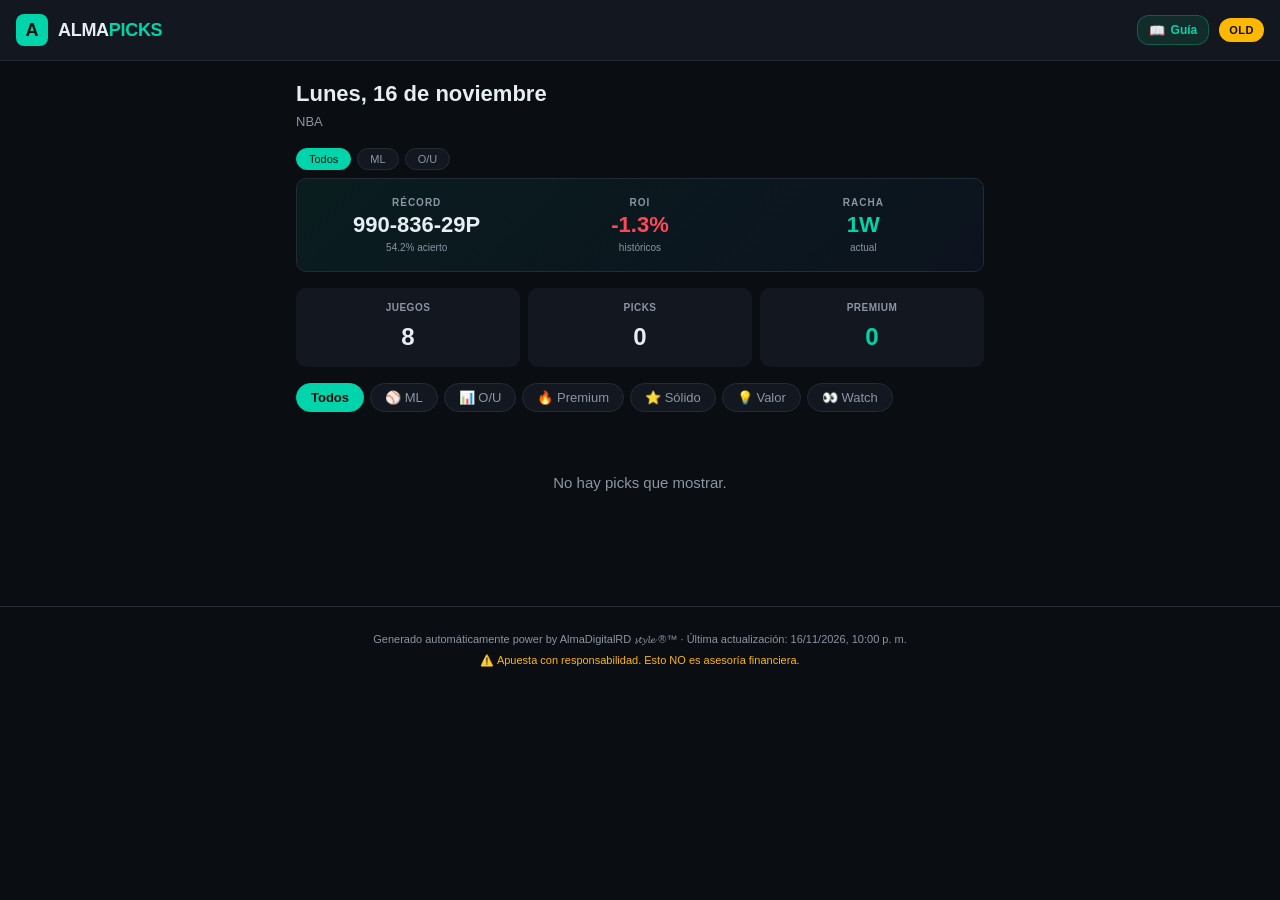
<file: web/index.html>
<!DOCTYPE html>
<html lang="es">
<head>
  <meta charset="UTF-8">
  <meta name="viewport" content="width=device-width, initial-scale=1.0">
  <meta name="theme-color" content="#0a0d12">
  <title>Almapicks · MLB & NBA</title>
  <link rel="icon" type="image/svg+xml" href="data:image/svg+xml,<svg xmlns='http://www.w3.org/2000/svg' viewBox='0 0 100 100'><rect width='100' height='100' fill='%2300d4aa'/><text x='50' y='65' font-family='Arial' font-size='50' font-weight='bold' text-anchor='middle' fill='%230a0d12'>A</text></svg>">
  <link rel="stylesheet" href="styles.css">
</head>
<body>

  <header class="topbar">
    <div class="brand">
      <span class="brand-mark">A</span>
      <span class="brand-name">ALMA<span class="brand-accent">PICKS</span></span>
    </div>
    <div class="header-actions">
      <a class="guide-btn" href="guia.pdf" target="_blank" rel="noopener" title="Guía para novatos">
        <span class="guide-icon">📖</span>
        <span class="guide-text">Guía</span>
      </a>
      <div class="live-badge" id="liveBadge">LIVE</div>
    </div>
  </header>

  <main class="container">

    <section class="date-banner">
      <div class="date-text" id="dateText">Cargando...</div>
      <div class="date-meta" id="dateMeta">—</div>
    </section>

    <section class="hist-strip">
      <div class="hist-item">
        <div class="hist-label">RÉCORD</div>
        <div class="hist-value" id="histRecord">—</div>
        <div class="hist-sub" id="histWinRate">—</div>
      </div>
      <div class="hist-item">
        <div class="hist-label">ROI</div>
        <div class="hist-value" id="histRoi">—</div>
        <div class="hist-sub">históricos</div>
      </div>
      <div class="hist-item">
        <div class="hist-label">RACHA</div>
        <div class="hist-value" id="histStreak">—</div>
        <div class="hist-sub">actual</div>
      </div>
    </section>

    <section class="stats-grid" id="statsGrid">
      <div class="stat-card">
        <div class="stat-label">JUEGOS</div>
        <div class="stat-value" id="statGames">—</div>
      </div>
      <div class="stat-card">
        <div class="stat-label">PICKS</div>
        <div class="stat-value" id="statPicks">—</div>
      </div>
      <div class="stat-card">
        <div class="stat-label">PREMIUM</div>
        <div class="stat-value premium" id="statPremium">—</div>
      </div>
    </section>

    <section class="filter-bar">
      <button class="filter-btn active" data-filter="all">Todos</button>
      <button class="filter-btn" data-filter="ml">⚾ ML</button>
      <button class="filter-btn" data-filter="ou">📊 O/U</button>
      <button class="filter-btn" data-filter="premium">🔥 Premium</button>
      <button class="filter-btn" data-filter="solido">⭐ Sólido</button>
      <button class="filter-btn" data-filter="valor">💡 Valor</button>
      <button class="filter-btn" data-filter="watch">👀 Watch</button>
    </section>

    <section class="picks-section" id="picksSection">
      <div class="loading">Cargando picks...</div>
    </section>

    <section class="parlays-section" id="parlaysSection"></section>

  </main>

  <footer class="footer">
    <p>Generado automáticamente power by AlmaDigitalRD 𝓼𝓽𝔂𝓵𝓮 ®™ · <span id="lastUpdate">—</span></p>
    <p class="footer-warning">⚠️ Apuesta con responsabilidad. Esto NO es asesoría financiera.</p>
  </footer>

  <script src="team_logos.js"></script>
  <script src="app.js"></script>
</body>
</html>
</file>
<file: web/styles.css>
:root {
  --bg-page: #0a0d12;
  --bg-card: #131820;
  --bg-elev: #1a212c;
  --bg-input: #232b36;
  --text-primary: #e6edf3;
  --text-secondary: #8b95a3;
  --accent-green: #00d4aa;
  --accent-blue: #3a86ff;
  --accent-amber: #ffb800;
  --accent-red: #ff4757;
  --accent-purple: #9d4edd;
  --border: #232b36;
  --radius: 10px;
}

* {
  box-sizing: border-box;
  margin: 0;
  padding: 0;
}

html, body {
  background: var(--bg-page);
  color: var(--text-primary);
  font-family: -apple-system, BlinkMacSystemFont, 'Segoe UI', Roboto, sans-serif;
  font-size: 15px;
  line-height: 1.5;
  min-height: 100vh;
}

.topbar {
  background: var(--bg-card);
  padding: 14px 16px;
  display: flex;
  justify-content: space-between;
  align-items: center;
  border-bottom: 1px solid var(--border);
  position: sticky;
  top: 0;
  z-index: 10;
}

.brand {
  display: flex;
  align-items: center;
  gap: 10px;
}

.brand-mark {
  background: var(--accent-green);
  color: var(--bg-page);
  width: 32px;
  height: 32px;
  border-radius: 8px;
  display: flex;
  align-items: center;
  justify-content: center;
  font-weight: 800;
  font-size: 18px;
}

.brand-name {
  font-size: 18px;
  font-weight: 700;
  letter-spacing: -0.3px;
}

.brand-accent {
  color: var(--accent-green);
}

.live-badge {
  background: var(--accent-green);
  color: var(--bg-page);
  font-size: 11px;
  font-weight: 700;
  padding: 4px 10px;
  border-radius: 12px;
  letter-spacing: 0.5px;
}

.live-badge.stale {
  background: var(--accent-amber);
}

.header-actions {
  display: flex;
  align-items: center;
  gap: 10px;
}

.guide-btn {
  display: flex;
  align-items: center;
  gap: 6px;
  background: rgba(16, 185, 129, 0.12);
  color: var(--accent-green);
  border: 1px solid rgba(16, 185, 129, 0.35);
  font-size: 12px;
  font-weight: 600;
  padding: 5px 11px;
  border-radius: 12px;
  text-decoration: none;
  transition: background 0.15s ease, transform 0.1s ease;
  cursor: pointer;
  -webkit-tap-highlight-color: transparent;
}

.guide-btn:hover,
.guide-btn:active {
  background: rgba(16, 185, 129, 0.22);
}

.guide-btn:active {
  transform: scale(0.96);
}

.guide-icon {
  font-size: 13px;
  line-height: 1;
}

@media (max-width: 380px) {
  .guide-text {
    display: none;
  }
  .guide-btn {
    padding: 5px 8px;
  }
}

.container {
  max-width: 720px;
  margin: 0 auto;
  padding: 16px;
}

.date-banner {
  margin-bottom: 16px;
}

.date-text {
  font-size: 22px;
  font-weight: 700;
}

.date-meta {
  font-size: 13px;
  color: var(--text-secondary);
  margin-top: 2px;
}

.hist-strip {
  display: grid;
  grid-template-columns: repeat(3, 1fr);
  gap: 8px;
  margin-bottom: 16px;
  background: linear-gradient(135deg, rgba(0, 212, 170, 0.08), rgba(58, 134, 255, 0.05));
  border: 1px solid var(--border);
  border-radius: var(--radius);
  padding: 12px;
}

.hist-item {
  text-align: center;
  padding: 4px;
}

.hist-label {
  font-size: 10px;
  color: var(--text-secondary);
  font-weight: 700;
  letter-spacing: 1px;
  margin-bottom: 4px;
}

.hist-value {
  font-size: 22px;
  font-weight: 700;
  color: var(--text-primary);
  line-height: 1;
}

.hist-value.positive {
  color: var(--accent-green);
}

.hist-value.negative {
  color: var(--accent-red);
}

.hist-sub {
  font-size: 10px;
  color: var(--text-secondary);
  margin-top: 4px;
}

.stats-grid {
  display: grid;
  grid-template-columns: repeat(3, 1fr);
  gap: 8px;
  margin-bottom: 16px;
}

.stat-card {
  background: var(--bg-card);
  border-radius: var(--radius);
  padding: 12px;
  text-align: center;
}

.stat-label {
  font-size: 10px;
  color: var(--text-secondary);
  font-weight: 600;
  letter-spacing: 0.5px;
  margin-bottom: 4px;
}

.stat-value {
  font-size: 24px;
  font-weight: 700;
}

.stat-value.premium { color: var(--accent-green); }

.stat-breakdown {
  display: block;
  font-size: 11px;
  font-weight: 500;
  color: var(--text-muted, #9CA3AF);
  margin-top: 2px;
  letter-spacing: 0.3px;
}

.filter-bar {
  display: flex;
  gap: 6px;
  margin-bottom: 16px;
  overflow-x: auto;
  padding-bottom: 4px;
  scrollbar-width: none;
}

.filter-bar::-webkit-scrollbar { display: none; }

.filter-btn {
  background: var(--bg-card);
  color: var(--text-secondary);
  border: 1px solid var(--border);
  border-radius: 20px;
  padding: 6px 14px;
  font-size: 13px;
  font-weight: 500;
  cursor: pointer;
  white-space: nowrap;
  font-family: inherit;
  transition: all 0.15s;
}

.filter-btn:hover {
  border-color: var(--accent-green);
  color: var(--text-primary);
}

.filter-btn.active {
  background: var(--accent-green);
  color: var(--bg-page);
  border-color: var(--accent-green);
  font-weight: 600;
}

.tier-header {
  font-size: 11px;
  font-weight: 700;
  letter-spacing: 1px;
  color: var(--text-secondary);
  margin: 16px 0 8px;
  text-transform: uppercase;
}

.pick-card {
  background: var(--bg-card);
  border-left: 3px solid var(--text-secondary);
  border-radius: var(--radius);
  padding: 14px;
  margin-bottom: 8px;
  transition: transform 0.15s;
}

.pick-card:hover {
  transform: translateX(2px);
}

.pick-card.tier-premium { border-left-color: var(--accent-green); }
.pick-card.tier-solido { border-left-color: var(--accent-blue); }
.pick-card.tier-valor { border-left-color: var(--accent-amber); }
.pick-card.tier-watch { border-left-color: var(--text-secondary); }

.pick-header {
  display: flex;
  justify-content: space-between;
  align-items: center;
  gap: 8px;
  margin-bottom: 8px;
}

.pick-teams {
  display: flex;
  align-items: center;
  gap: 10px;
  flex: 1;
  min-width: 0;
}

.team-logo {
  width: 36px;
  height: 36px;
  flex-shrink: 0;
}

.pick-team-info {
  min-width: 0;
}

.pick-team-name {
  font-weight: 600;
  font-size: 14px;
  white-space: nowrap;
  overflow: hidden;
  text-overflow: ellipsis;
}

.pick-vs {
  font-size: 11px;
  color: var(--text-secondary);
  display: flex;
  align-items: center;
  gap: 4px;
  margin-top: 2px;
}

.team-logo-mini {
  width: 14px;
  height: 14px;
  vertical-align: middle;
}

.pick-odds {
  background: var(--bg-input);
  padding: 6px 10px;
  border-radius: 6px;
  font-weight: 700;
  font-size: 14px;
  flex-shrink: 0;
}

.pick-card.tier-premium .pick-odds {
  background: var(--accent-green);
  color: var(--bg-page);
}

.pick-stats {
  display: flex;
  gap: 8px;
  font-size: 11px;
  flex-wrap: wrap;
  align-items: center;
}

.pick-stat {
  color: var(--text-secondary);
}

.pick-stat strong {
  color: var(--text-primary);
}

.pick-stat.highlight strong {
  color: var(--accent-green);
}

.sources-badge {
  font-size: 10px;
  padding: 2px 8px;
  border-radius: 10px;
  font-weight: 600;
  letter-spacing: 0.3px;
  background: var(--bg-input);
  color: var(--text-secondary);
  margin-left: auto;
}

.sources-badge.sources-unanimous {
  background: linear-gradient(135deg, rgba(0, 212, 170, 0.25), rgba(58, 134, 255, 0.2));
  color: var(--accent-green);
  border: 1px solid var(--accent-green);
  box-shadow: 0 0 8px rgba(0, 212, 170, 0.3);
}

.sources-badge.sources-supreme {
  background: linear-gradient(135deg,
    rgba(0, 212, 170, 0.4),
    rgba(58, 134, 255, 0.3),
    rgba(255, 184, 0, 0.2));
  color: #ffffff;
  border: 1px solid var(--accent-green);
  box-shadow: 0 0 12px rgba(0, 212, 170, 0.5),
              0 0 24px rgba(0, 212, 170, 0.2);
  font-weight: 700;
  animation: supreme-pulse 2s ease-in-out infinite;
}

@keyframes supreme-pulse {
  0%, 100% {
    box-shadow: 0 0 12px rgba(0, 212, 170, 0.5),
                0 0 24px rgba(0, 212, 170, 0.2);
  }
  50% {
    box-shadow: 0 0 16px rgba(0, 212, 170, 0.7),
                0 0 32px rgba(0, 212, 170, 0.3);
  }
}

.sources-badge.sources-agree {
  background: rgba(0, 212, 170, 0.15);
  color: var(--accent-green);
  border: 1px solid var(--accent-green);
}

.sources-badge.sources-disagree {
  background: rgba(255, 71, 87, 0.15);
  color: var(--accent-red);
  border: 1px solid var(--accent-red);
}

.sources-badge.sources-partial {
  background: rgba(255, 184, 0, 0.15);
  color: var(--accent-amber);
}

.pickswise-badge {
  font-size: 10px;
  padding: 2px 6px;
  border-radius: 8px;
  background: rgba(157, 78, 221, 0.15);
  color: var(--accent-purple);
  border: 1px solid var(--accent-purple);
  letter-spacing: -1px;
}

.pickswise-badge.best-bet {
  background: linear-gradient(135deg, rgba(255, 184, 0, 0.3), rgba(255, 215, 0, 0.2));
  color: var(--accent-amber);
  border-color: var(--accent-amber);
  font-weight: 700;
  box-shadow: 0 0 8px rgba(255, 184, 0, 0.3);
}

.dratings-badge {
  font-size: 10px;
  padding: 2px 6px;
  border-radius: 8px;
  background: rgba(58, 134, 255, 0.15);
  color: var(--accent-blue);
  border: 1px solid var(--accent-blue);
  font-weight: 600;
  letter-spacing: 0.3px;
}

.tier-badge {
  font-size: 9px;
  padding: 2px 6px;
  border-radius: 4px;
  font-weight: 700;
  letter-spacing: 0.5px;
  margin-left: 6px;
}

.tier-badge.tier-premium { background: var(--accent-green); color: var(--bg-page); }
.tier-badge.tier-solido { background: var(--accent-blue); color: #fff; }
.tier-badge.tier-valor { background: var(--accent-amber); color: var(--bg-page); }
.tier-badge.tier-watch { background: var(--bg-input); color: var(--text-secondary); }

/* ============================================
   Bet type badges (ML / OVER / UNDER)
   ============================================ */
.bet-badge {
  font-size: 9px;
  padding: 2px 6px;
  border-radius: 4px;
  font-weight: 700;
  letter-spacing: 0.5px;
  margin-left: 6px;
  display: inline-block;
}

.bet-badge-ml {
  background: rgba(58, 134, 255, 0.18);
  color: var(--accent-blue);
  border: 1px solid rgba(58, 134, 255, 0.4);
}

.bet-badge-over {
  background: rgba(0, 212, 170, 0.18);
  color: var(--accent-green);
  border: 1px solid rgba(0, 212, 170, 0.4);
}

.bet-badge-under {
  background: rgba(255, 71, 87, 0.18);
  color: var(--accent-red);
  border: 1px solid rgba(255, 71, 87, 0.4);
}

/* ============================================
   Info Only section (colapsable)
   ============================================ */
.info-toggle {
  margin-top: 20px;
  padding: 12px 14px;
  background: var(--bg-card);
  border: 1px dashed var(--border);
  border-radius: var(--radius);
  cursor: pointer;
  display: flex;
  justify-content: space-between;
  align-items: center;
  transition: border-color 0.15s, background 0.15s;
  -webkit-tap-highlight-color: transparent;
  user-select: none;
}

.info-toggle:hover,
.info-toggle:active {
  border-color: var(--text-secondary);
  background: var(--bg-elev);
}

.info-toggle-text {
  flex: 1;
  min-width: 0;
}

.info-toggle-title {
  font-size: 13px;
  font-weight: 600;
  color: var(--text-secondary);
}

.info-toggle-sub {
  font-size: 11px;
  color: var(--text-secondary);
  margin-top: 3px;
  opacity: 0.75;
}

.info-toggle-chevron {
  font-size: 12px;
  color: var(--text-secondary);
  margin-left: 12px;
  flex-shrink: 0;
}

.info-only-list {
  margin-top: 8px;
  padding-top: 8px;
}

/* Picks dentro de Info Only: opacidad reducida y border dashed */
.info-only-list .pick-card {
  opacity: 0.65;
  border-left-style: dashed;
  background: var(--bg-card);
}

.info-only-list .pick-card:hover {
  opacity: 0.85;
}

/* Opinions row para O/U */
.opinions-row {
  display: inline-flex;
  gap: 4px;
  margin-left: 4px;
}

.opinion-chip {
  font-size: 9px;
  padding: 1px 5px;
  border-radius: 4px;
  background: var(--bg-input);
  color: var(--text-secondary);
  font-weight: 600;
}

.opinion-chip.op-over {
  color: var(--accent-green);
}

.opinion-chip.op-under {
  color: var(--accent-red);
}

/* Hist tabs (ya las usa applyHistStats) */
.hist-tabs {
  display: flex;
  gap: 6px;
  margin-bottom: 8px;
}

.hist-tab {
  background: var(--bg-card);
  color: var(--text-secondary);
  border: 1px solid var(--border);
  border-radius: 16px;
  padding: 4px 12px;
  font-size: 11px;
  font-weight: 500;
  cursor: pointer;
  font-family: inherit;
  transition: all 0.15s;
}

.hist-tab:hover {
  border-color: var(--accent-green);
  color: var(--text-primary);
}

.hist-tab.active {
  background: var(--accent-green);
  color: var(--bg-page);
  border-color: var(--accent-green);
}

/* Warning de líneas divergentes en O/U */
.lines-diverge-warning {
  margin-top: 8px;
  padding: 6px 10px;
  background: rgba(255, 184, 0, 0.1);
  border: 1px solid rgba(255, 184, 0, 0.3);
  border-radius: 6px;
  font-size: 11px;
  color: var(--accent-amber);
}

/* Sub-elementos O/U card */
.pick-teams-matchup {
  display: inline-flex;
  align-items: center;
  gap: 4px;
  margin-right: 8px;
}

.ou-vs {
  color: var(--text-secondary);
  font-size: 11px;
  margin: 0 2px;
}

.team-abbr-mini {
  font-size: 11px;
  font-weight: 600;
  color: var(--text-secondary);
}

.parlays-section {
  margin-top: 24px;
}

.parlays-title {
  font-size: 16px;
  font-weight: 700;
  margin-bottom: 12px;
}

.parlay-card {
  background: var(--bg-card);
  border-radius: var(--radius);
  padding: 14px;
  margin-bottom: 10px;
}

.parlay-header {
  display: flex;
  justify-content: space-between;
  align-items: center;
  margin-bottom: 10px;
}

.parlay-name {
  font-size: 12px;
  font-weight: 700;
  text-transform: uppercase;
  letter-spacing: 0.5px;
  color: var(--accent-green);
}

.parlay-prob {
  font-size: 18px;
  font-weight: 700;
}

.parlay-legs {
  display: flex;
  flex-direction: column;
  gap: 6px;
}

.parlay-leg {
  display: flex;
  align-items: center;
  gap: 8px;
  font-size: 13px;
  padding: 6px 0;
  border-bottom: 1px solid var(--border);
}

.parlay-leg:last-child { border-bottom: none; }

.parlay-leg .team-logo-mini {
  width: 20px;
  height: 20px;
}

.loading, .empty-state {
  text-align: center;
  padding: 40px 20px;
  color: var(--text-secondary);
}

.footer {
  text-align: center;
  padding: 24px 16px;
  color: var(--text-secondary);
  font-size: 11px;
  border-top: 1px solid var(--border);
  margin-top: 32px;
}

.footer p { margin-bottom: 4px; }

.footer-warning {
  color: var(--accent-amber);
  font-weight: 500;
}

@media (max-width: 480px) {
  .pick-team-name { font-size: 13px; }
  .stat-value { font-size: 20px; }
  .hist-value { font-size: 18px; }
  .container { padding: 12px; }
  .pickswise-badge { font-size: 9px; }
  .dratings-badge { font-size: 9px; }
}
</file>
